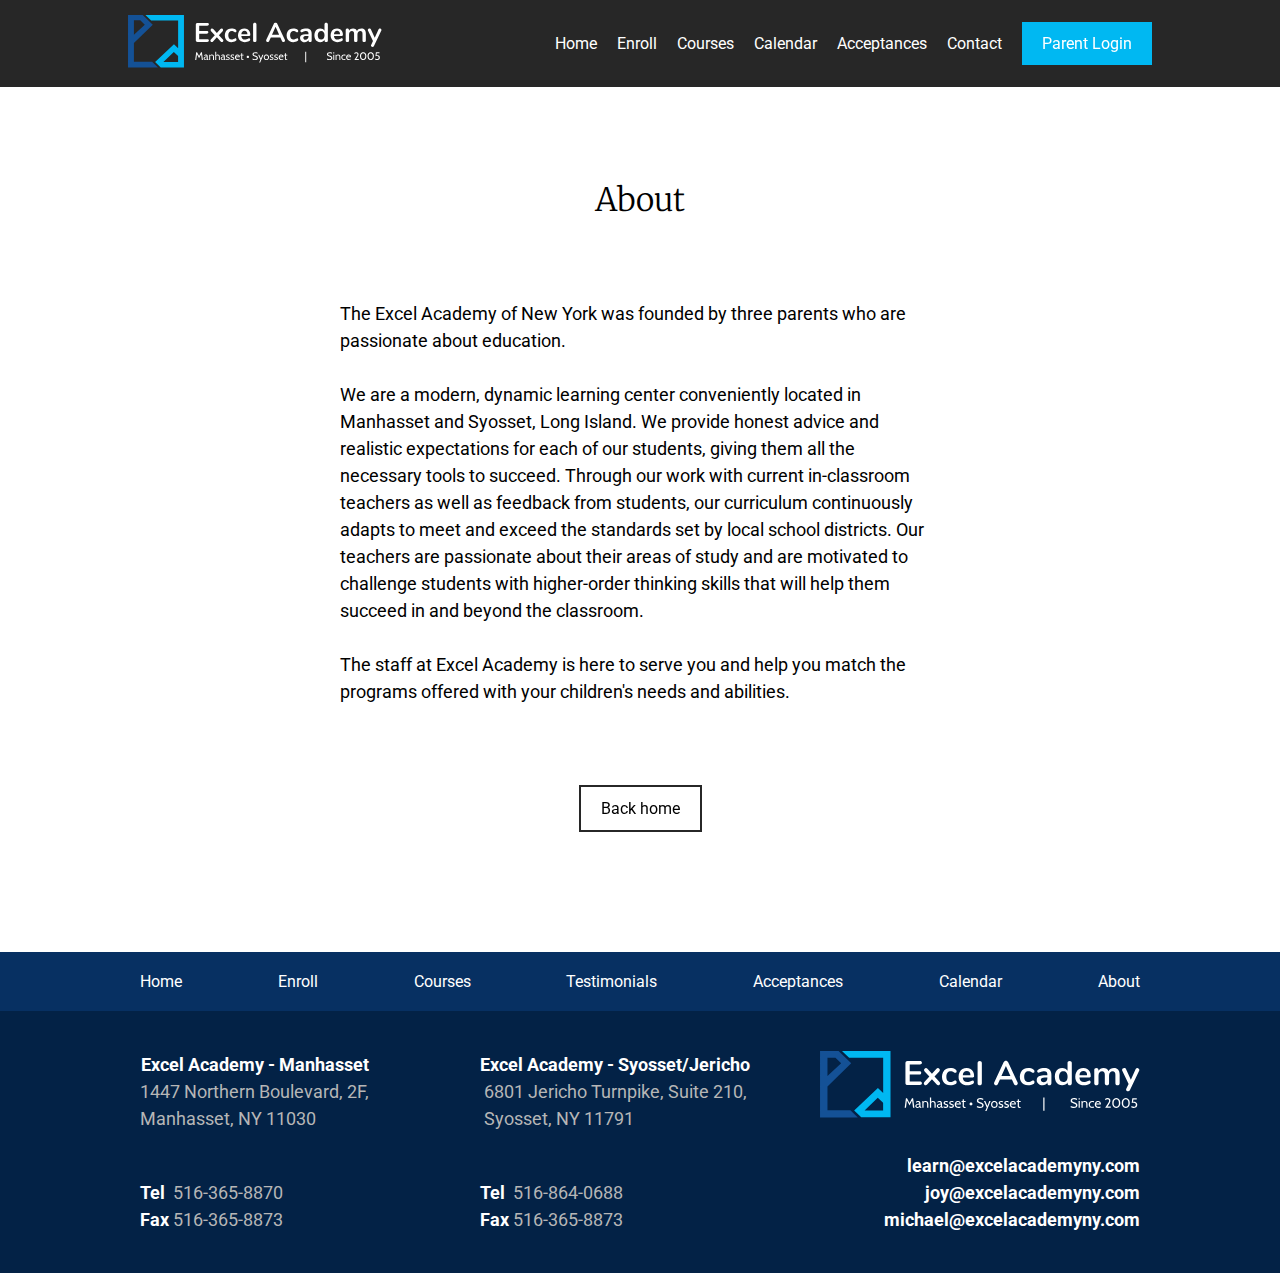
<file: about.html>
<!DOCTYPE html>
<html lang="en" dir="ltr">

<head>
  <meta charset="utf-8">
  <meta name="viewport" content="width=device-width, initial-scale=1.0">
  <meta name="format-detection" content="telephone=no">
  <link rel="shortcut icon" type="image/x-icon" href="favicon.ico">
  <link href="master.css?version=8" rel="stylesheet">
  <link href="about.css?version=8" rel="stylesheet">
  <script src="gsap.min.js"></script>
  <script src="ScrollTrigger.min.js"></script>
  <script src="app.js?version=8" defer></script>
  <title>Excel Academy of NY - About</title>
</head>

<body>
  <div class="stretch-wrapper">
    <main>
      <section>
        <div class="content">
          <h2>About</h2>
          <p>
            The Excel Academy of New York was founded by three parents who
            are passionate about education.
            <br><br>
            We are a modern, dynamic learning center conveniently located
            in Manhasset and Syosset, Long Island. We provide honest advice
            and realistic expectations for each of our students, giving them
            all the necessary tools to succeed. Through our work with current
            in-classroom teachers as well as feedback from students, our
            curriculum continuously adapts to meet and exceed the standards
            set by local school districts. Our teachers are passionate about
            their areas of study and are motivated to challenge students with
            higher-order thinking skills that will help them succeed in and
            beyond the classroom.
            <br><br>
            The staff at Excel Academy is
            here to serve you and help you match the programs offered with
            your children's needs and abilities.
          </p>
          <a href="index.html" class="cta-btn">
            <div class="fill-wrapper">
              <div class="fill"></div>
            </div>
            <span class="upper">Back home</span>
            <span class="lower">Back home</span>
          </a>
        </div>
      </section>
    </main>
  </div>
</body>

</html>
</file>
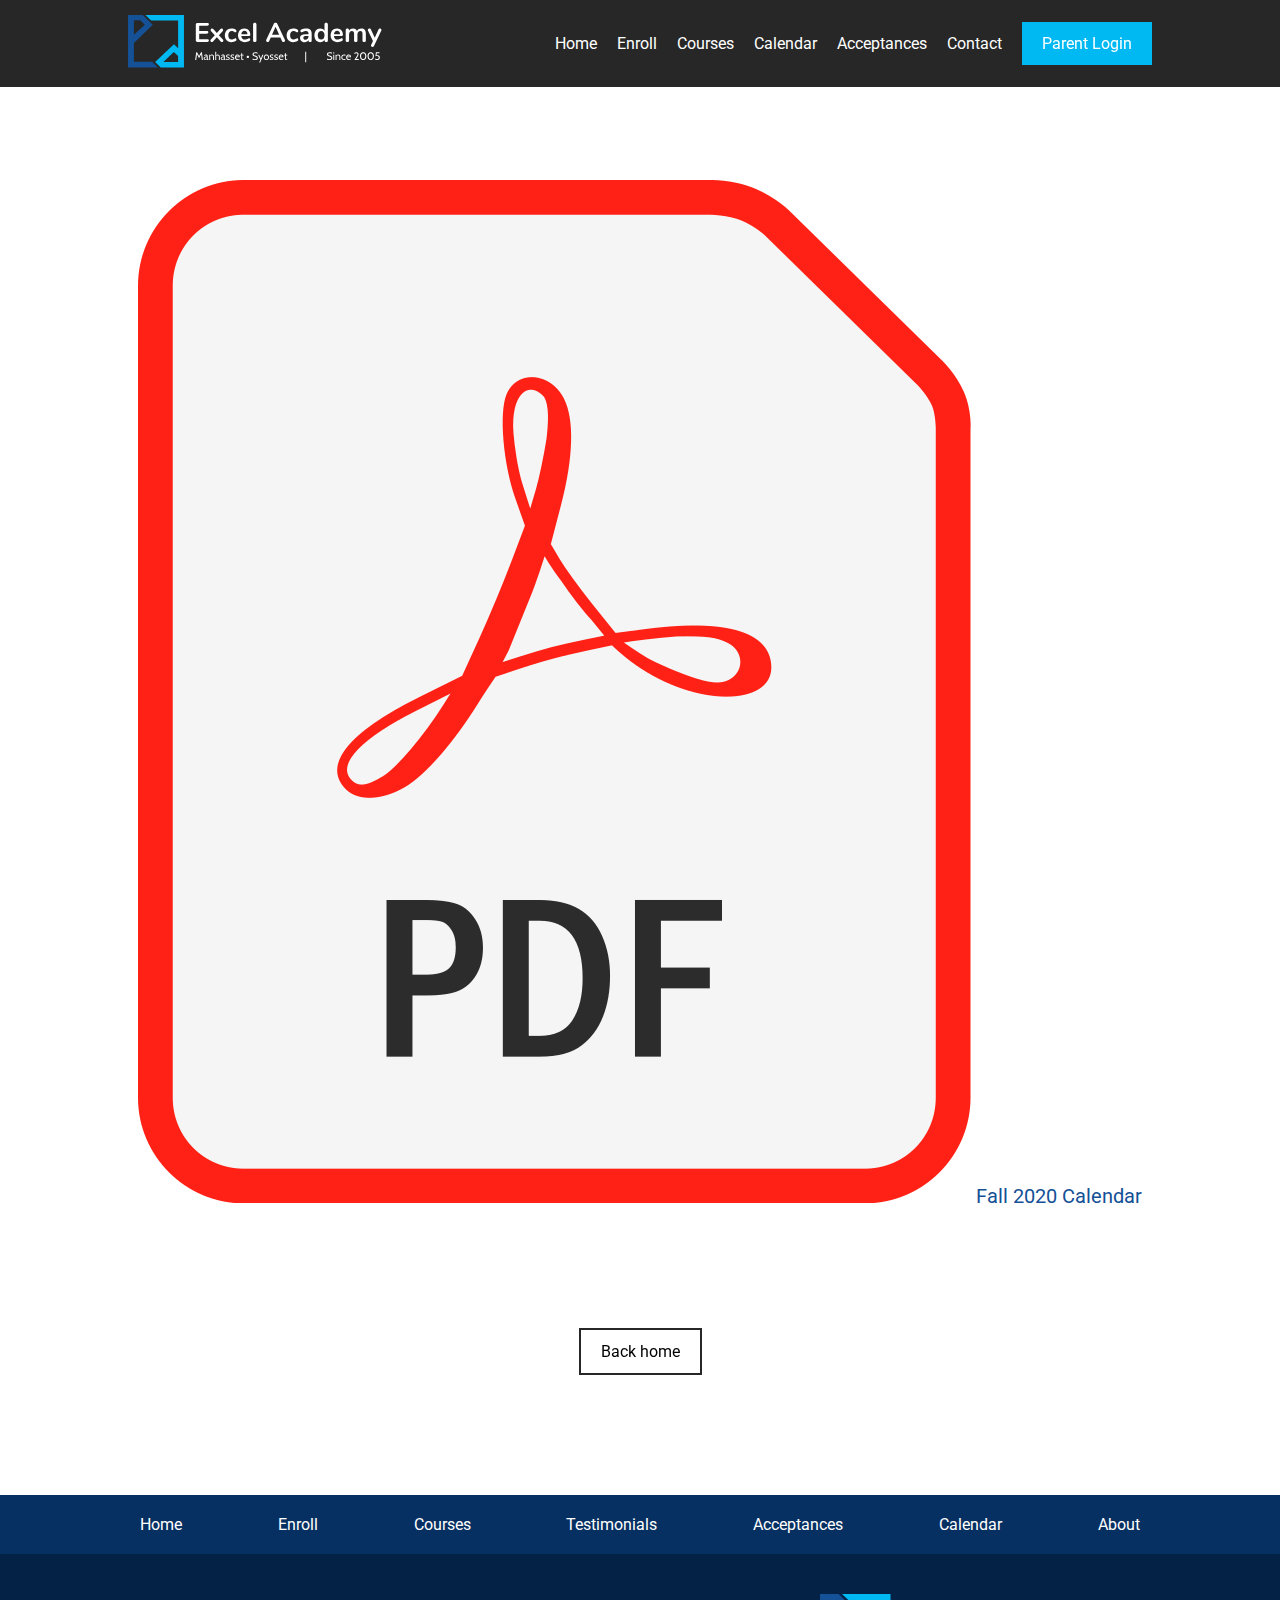
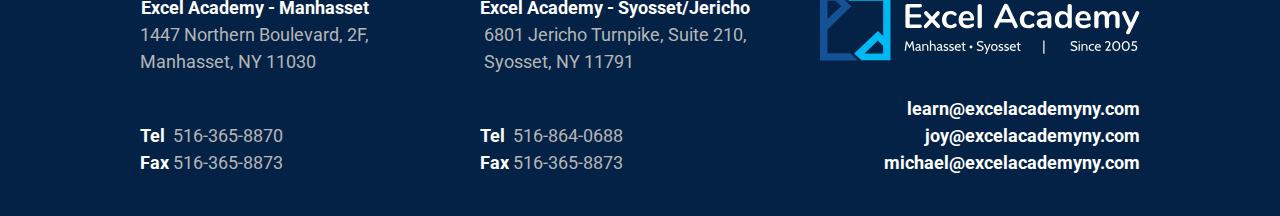
<file: calendar.html>
<!DOCTYPE html>
<html lang="en" dir="ltr">

<head>
  <meta charset="utf-8">
  <meta name="viewport" content="width=device-width, initial-scale=1.0">
  <meta name="format-detection" content="telephone=no">
  <link rel="shortcut icon" type="image/x-icon" href="favicon.ico">
  <link href="master.css?version=8" rel="stylesheet">
  <link href="calendar.css?version=8" rel="stylesheet">
  <script src="gsap.min.js"></script>
  <script src="ScrollTrigger.min.js"></script>
  <script src="app.js?version=8" defer></script>
  <title>Excel Academy of NY - Calendar</title>
</head>

<body>
  <div class="stretch-wrapper">
    <main>
      <section>
        <div class="content">
          <div id="calendar-entry-grid">
            <div class="calendar-entry">
              <a class="link" target="_blank" href="2020Fall - Calendar.pdf">
                <img src="res/pdficon.png">
                <span>Fall 2020 Calendar</span>
              </a>
            </div>
          </div>
          <a href="index.html" class="cta-btn">
            <div class="fill-wrapper">
              <div class="fill"></div>
            </div>
            <span class="upper">Back home</span>
            <span class="lower">Back home</span>
          </a>
        </div>
      </section>
    </main>
  </div>
</body>

</html>
</file>
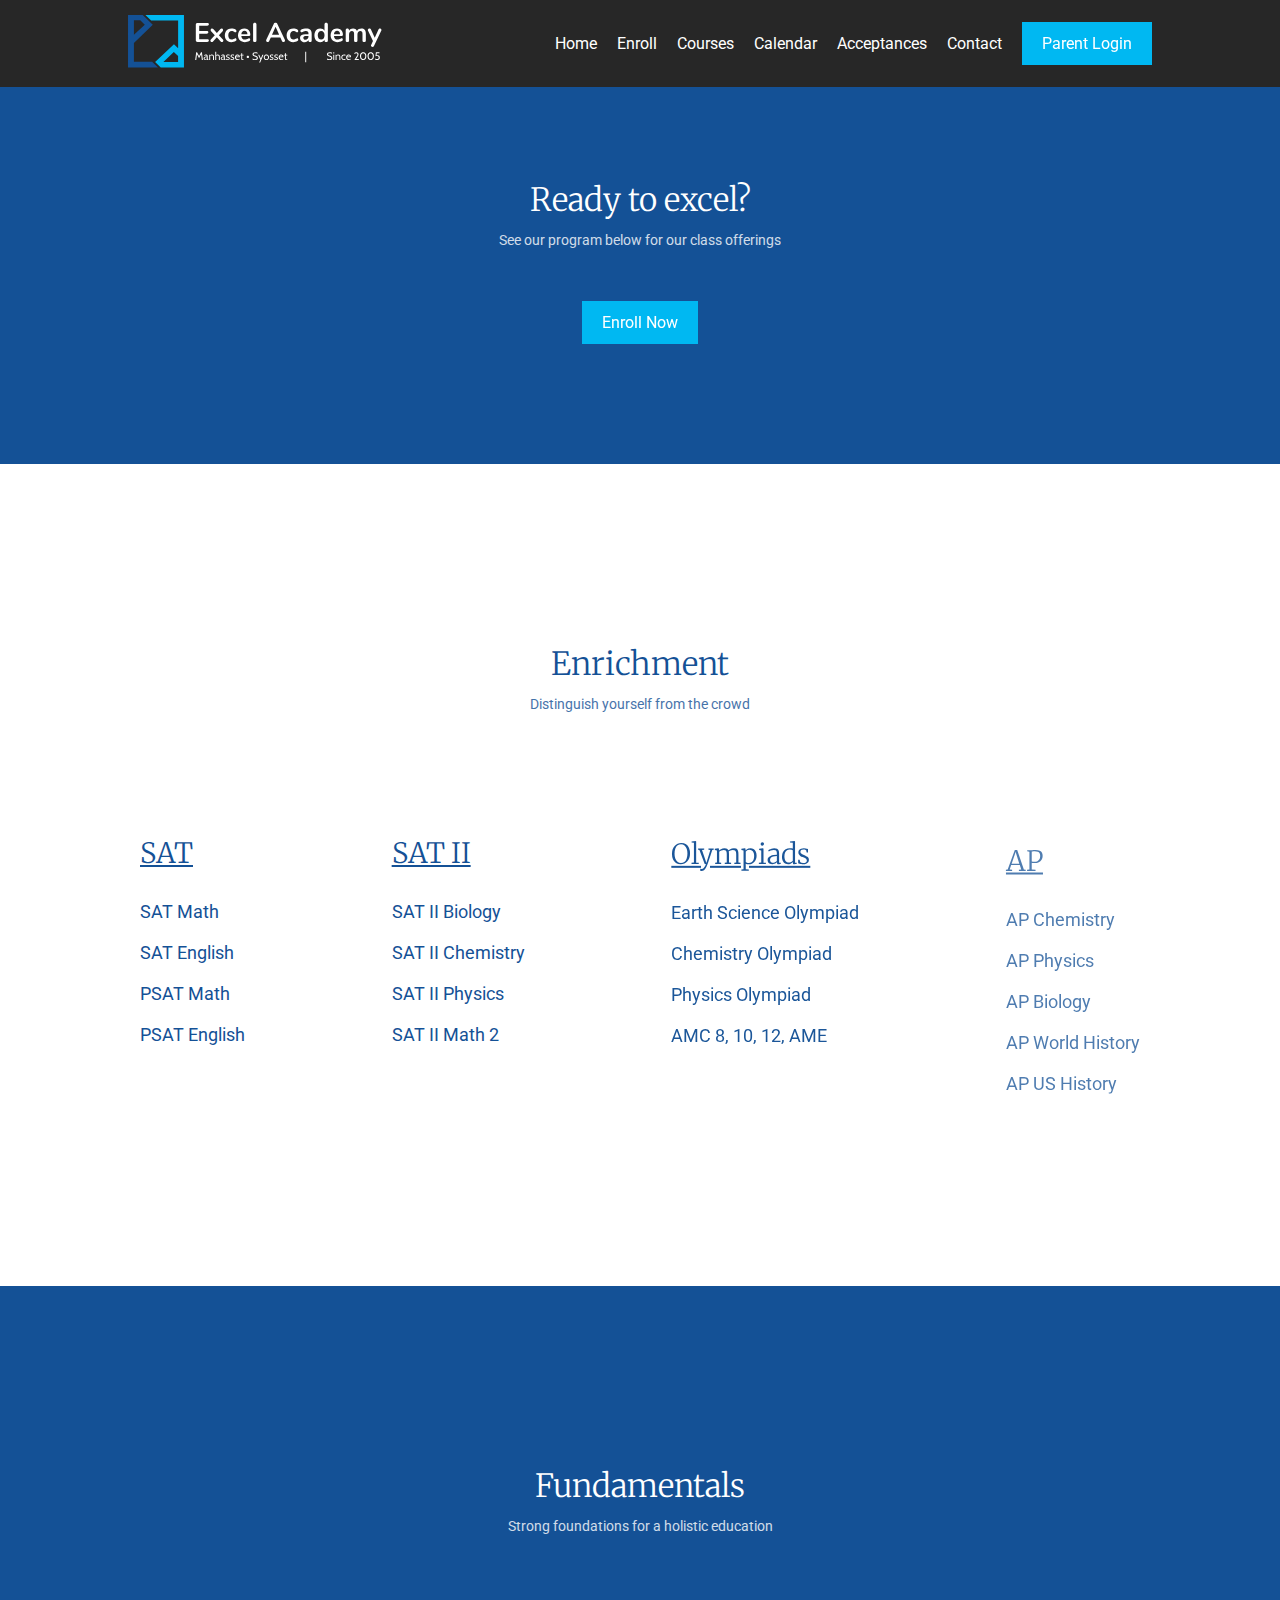
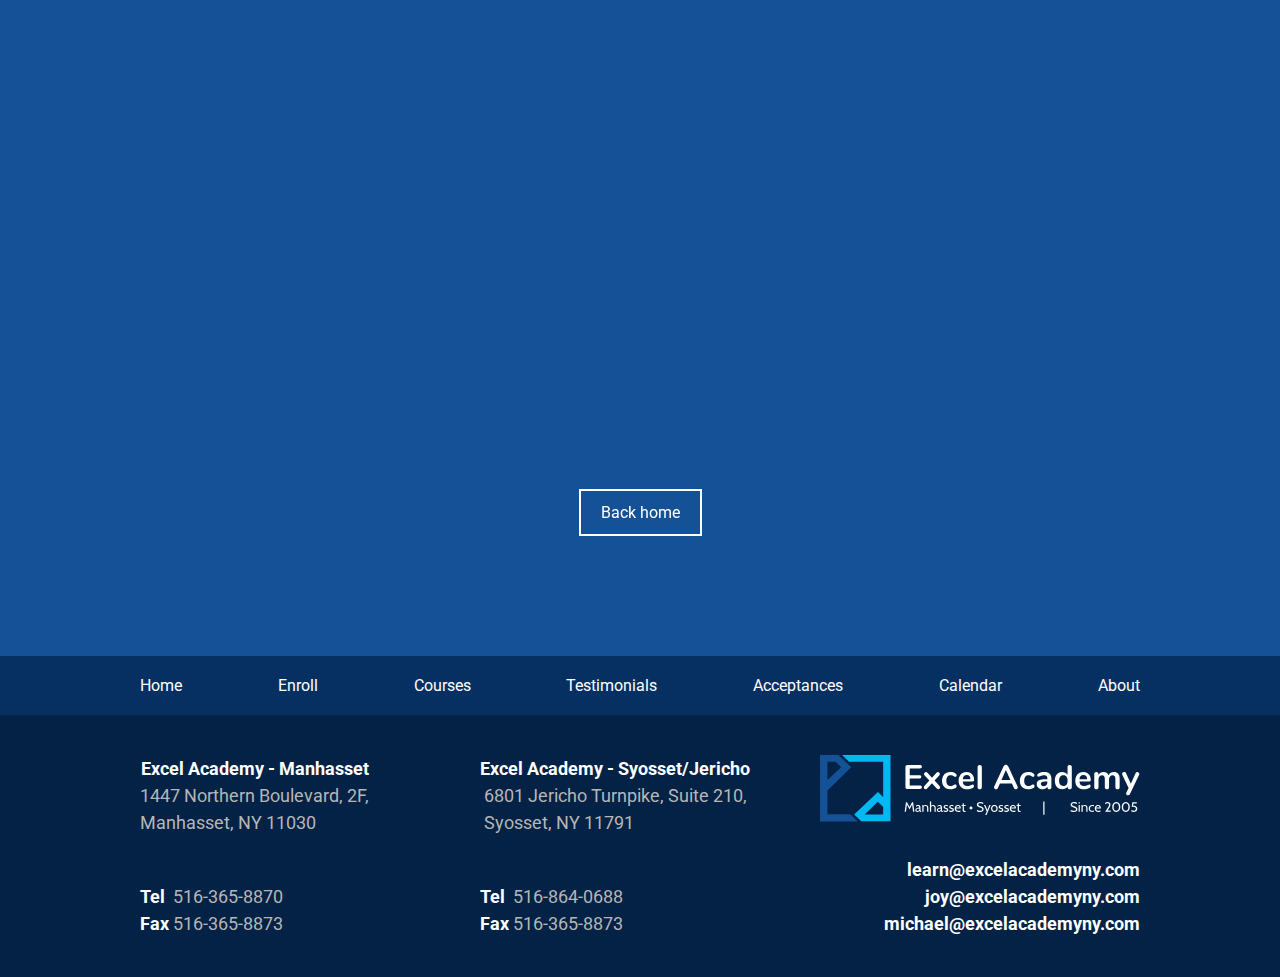
<file: courses.html>
<!DOCTYPE html>
<html lang="en" dir="ltr">

<head>
  <meta charset="utf-8">
  <meta name="viewport" content="width=device-width, initial-scale=1.0">
  <meta name="format-detection" content="telephone=no">
  <link rel="shortcut icon" type="image/x-icon" href="favicon.ico">
  <link href="master.css?version=8" rel="stylesheet">
  <link href="courses.css?version=8" rel="stylesheet">
  <script src="gsap.min.js"></script>
  <script src="ScrollTrigger.min.js"></script>
  <script src="app.js?version=8" defer></script>
  <title>Excel Academy of NY - Courses</title>
</head>

<body>
  <div class="stretch-wrapper">
    <main>
      <section id="ready">
        <div class="content">
          <div class="title">
            <h2>Ready to excel?</h2>
            <p class="subtitle">See our program below for our class offerings</p>
            <div id="underline"></div>
          </div>
          <div class="cta-group">
            <a href="enroll.html" class="cta-enroll cta-btn">
              <div class="fill-wrapper">
                <div class="fill"></div>
              </div>
              <span class="upper">Enroll Now</span>
              <span class="lower">Enroll Now</span>
            </a>
          </div>
        </div>
      </section>
      <section id="enrichment">
        <div class="content">
          <div>
            <h2 class="title">Enrichment</h2>
            <p class="subtitle">Distinguish yourself from the crowd</p>
          </div>
          <div class="categories-container">
            <div class="category">
              <div class="category-title">
                <h3 class="category-title-text">SAT</h3>
                <h3 class="category-title-arrow"></h3>
              </div>
              <ul>
                <li>SAT Math</li>
                <li>SAT English</li>
                <li>PSAT Math</li>
                <li>PSAT English</li>
              </ul>
            </div>
            <div class="category">
              <div class="category-title">
                <h3 class="category-title-text">SAT II</h3>
                <h3 class="category-title-arrow"></h3>
              </div>
              <ul>
                <li>SAT II Biology</li>
                <li>SAT II Chemistry</li>
                <li>SAT II Physics</li>
                <li>SAT II Math 2</li>
              </ul>
            </div>
            <div class="category">
              <div class="category-title">
                <h3 class="category-title-text">Olympiads</h3>
                <h3 class="category-title-arrow"></h3>
              </div>
              <ul>
                <li>Earth Science Olympiad</li>
                <li>Chemistry Olympiad</li>
                <li>Physics Olympiad</li>
                <li>AMC 8, 10, 12, AME</li>
              </ul>
            </div>
            <div class="category">
              <div class="category-title">
                <h3 class="category-title-text">AP</h3>
                <h3 class="category-title-arrow"></h3>
              </div>
              <ul>
                <li>AP Chemistry</li>
                <li>AP Physics</li>
                <li>AP Biology</li>
                <li>AP World History</li>
                <li>AP US History</li>
              </ul>
            </div>
          </div>
        </div>
      </section>
      <section id="fundamentals">
        <div class="content">
          <div>
            <h2 class="title">Fundamentals</h2>
            <p class="subtitle">Strong foundations for a holistic education</p>
          </div>
          <div class="categories-container">
            <div class="category">
              <div class="category-title">
                <h3 class="category-title-text">Elementary</h3>
                <h3 class="category-title-arrow"></h3>
              </div>
              <ul>
                <li>3rd Grade</li>
                <li>4th Grade</li>
                <li>5th Grade</li>
                <li>Elementary Writing</li>
              </ul>
            </div>
            <div class="category">
              <div class="category-title">
                <h3 class="category-title-text">Middle</h3>
                <h3 class="category-title-arrow"></h3>
              </div>
              <ul>
                <li>Pre-Algebra</li>
                <li>Algebra</li>
                <li>6th Grade English</li>
                <li>7th Grade English</li>
                <li>8th Grade English</li>
                <li>Middle Writing</li>
              </ul>
            </div>
            <div class="category">
              <div class="category-title">
                <h3 class="category-title-text">High</h3>
                <h3 class="category-title-arrow"></h3>
              </div>
              <ul>
                <li>Integrated Algebra</li>
                <li>Geometry</li>
                <li>Algebra 2</li>
                <li>Pre-Calculus</li>
                <li>Advanced Writing</li>
              </ul>
            </div>
            <div class="category">
              <div class="category-title">
                <h3 class="category-title-text">Sciences</h3>
                <h3 class="category-title-arrow"></h3>
              </div>
              <ul>
                <li>Biology</li>
                <li>Chemistry</li>
                <li>Physics</li>
                <li>Earth Science</li>
              </ul>
            </div>
          </div>
          <a href="index.html" class="cta-btn">
            <div class="fill-wrapper">
              <div class="fill"></div>
            </div>
            <span class="upper">Back home</span>
            <span class="lower">Back home</span>
          </a>
        </div>
      </section>
    </main>
  </div>
</body>

</html>
</file>
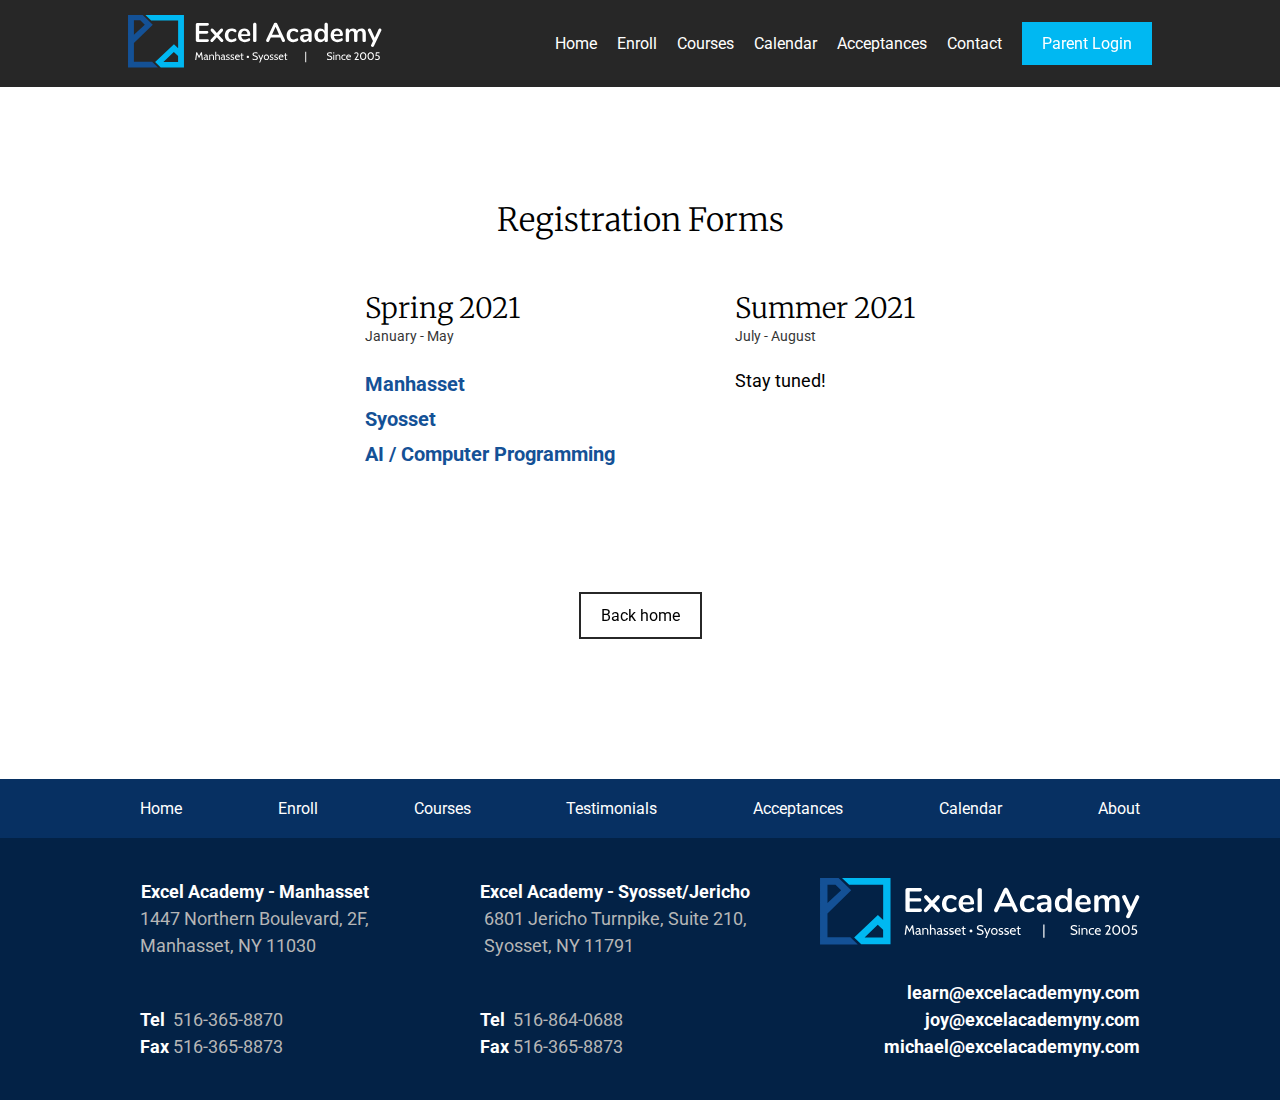
<file: enroll.html>
<!DOCTYPE html>
<html lang="en" dir="ltr">

<head>
  <meta charset="utf-8">
  <meta name="viewport" content="width=device-width, initial-scale=1.0">
  <meta name="format-detection" content="telephone=no">
  <link rel="shortcut icon" type="image/x-icon" href="favicon.ico">
  <link href="master.css?version=8" rel="stylesheet">
  <link href="enroll.css?version=8" rel="stylesheet">
  <script src="gsap.min.js"></script>
  <script src="ScrollTrigger.min.js"></script>
  <script src="app.js?version=8" defer></script>
  <title>Excel Academy of NY - Home</title>
</head>

<body>
  <div class="stretch-wrapper">
    <main>
      <section>
        <div class="content">
          <h2>Registration Forms</h2>
          <div class="semester-list">
            <div>
              <h3>Spring 2021</h3>
              <p class="subtitle">January - May</p>
              <div>
                <a target="_blank" class="link" href="2021SpringProgramManhasset.pdf">Manhasset</a>
                <br>
                <a target="_blank" class="link" href="2021SpringProgramManhasset.pdf">Syosset</a>
                <br>
                <a target="_blank" class="link" href="2021SpringProgramAI.pdf">AI / Computer Programming</a>
              </div>
            </div>
            <div>
              <h3>Summer 2021</h3>
              <p class="subtitle">July - August</p>
              <div>
                <p>Stay tuned!</p>
              </div>
            </div>
          </div>
          <a href="index.html" class="cta-btn">
            <div class="fill-wrapper">
              <div class="fill"></div>
            </div>
            <span class="upper">Back home</span>
            <span class="lower">Back home</span>
          </a>
        </div>
      </section>
    </main>
  </div>
</body>
</file>
<file: master.css>
@import url("https://fonts.googleapis.com/css2?family=Merriweather:wght@300;400&family=Roboto:wght@300;400&display=swap");
* {
  margin: 0;
  padding: 0;
  box-sizing: border-box;
}

body {
  /* Undone by JS */
  opacity: 0;
}

html, body {
  width: 100%;
  height: 100%;
  min-width: 100%;
  min-height: 100%;
  scroll-behavior: smooth;
}

body {
  height: 100%;
}

body.mobile-nav-open {
  overflow: hidden;
}

.stretch-wrapper {
  position: absolute;
  top: 0;
  left: 0;
  width: 100%;
  height: 100%;
  display: grid;
  grid-template-rows: 1fr auto;
}
.stretch-wrapper main section, .stretch-wrapper main .content {
  display: flex;
  flex-direction: column;
  justify-content: center;
  align-items: center;
}

.content {
  width: 80%;
  margin: auto;
  padding: 120px 0;
  max-width: 1000px;
}

a {
  text-decoration: none;
  color: inherit;
  white-space: nowrap;
}

.cta-group {
  display: flex;
  flex-direction: column;
  align-items: center;
  font-family: "Merriweather", serif;
}
.cta-group .cta-enroll {
  z-index: 2;
  position: relative;
  background: #00B8F2;
  color: white;
}
.cta-group .cta-explore {
  z-index: 1;
  margin-top: 30px;
  display: block;
  font-family: "Roboto", sans-serif;
  font-weight: normal !important;
  color: #00B8F2;
}

.cta-btn {
  position: relative;
  cursor: pointer;
  display: flex;
  user-select: none;
  text-align: center;
  justify-content: center;
  font-family: "Roboto", sans-serif;
  font-size: 16px !important;
  color: white;
  padding: 12px 20px;
}
.cta-btn .fill-wrapper {
  z-index: 0 !important;
  position: absolute;
  top: 0;
  left: 0;
  width: 100%;
  height: 100%;
  overflow: hidden;
}
.cta-btn .fill-wrapper .fill {
  position: absolute;
  left: 50%;
  top: 50%;
  transform: translate(-50%, -50%);
  height: 250%;
  background: #272727;
  width: 0;
  opacity: 0;
  will-change: width, opacity;
  transition: width 200ms ease-out, opacity 200ms ease-out;
}
.cta-btn span {
  display: block !important;
  z-index: 1 !important;
  will-change: transform, opacity;
  transition: transform 200ms ease-out, opacity 200ms ease-out;
}
.cta-btn .lower {
  position: absolute;
  transform: translate(0, 100%);
  opacity: 0;
}

.cta-btn:hover .fill {
  width: 180%;
  opacity: 1;
}
.cta-btn:hover .upper {
  transform: translate(0, -100%);
  opacity: 0;
}
.cta-btn:hover .lower {
  transform: translate(0, 0);
  opacity: 1;
}

.link {
  position: relative;
  font-family: "Roboto", sans-serif;
}
.link::after {
  position: absolute;
  display: block;
  content: "";
  height: 2px;
  width: 100%;
  background: black;
  margin-top: 0px;
  transform: scaleX(0);
  transform-origin: right;
  opacity: 0;
  will-change: transform, opacity;
  transition: transform 200ms ease-out, opacity 200ms linear;
}

.link:hover::after {
  opacity: 1;
  transform-origin: left;
  transform: scaleX(1);
}

h1 {
  font-family: "Merriweather", serif;
  font-size: clamp(40px, 5vw, 50px);
  font-weight: lighter;
}

h2 {
  font-family: "Merriweather", serif;
  font-weight: lighter;
  font-size: 32px;
}

h3 {
  font-family: "Merriweather", serif;
  font-weight: lighter;
  font-size: 28px;
}

p {
  font-family: "Roboto", sans-serif;
  font-size: 18px;
  line-height: 150%;
}

.subtitle {
  font-size: 14px;
  opacity: 0.8;
}

.huge {
  z-index: -1;
  user-select: none;
  position: absolute;
  font-size: 200px;
  top: 0;
  left: 0;
  transform: translateY(-40px);
  opacity: 0.015;
  white-space: nowrap;
}

header {
  position: fixed;
  z-index: 99;
  width: 100%;
  background: #272727;
}
header .content {
  width: 80%;
  max-width: 1800px;
  padding: 15px 0 !important;
  display: flex;
  justify-content: space-between;
  align-items: center;
}
header #logo img {
  user-select: none;
  width: 80%;
}
header nav#desktop-nav {
  display: none;
}
header #login {
  display: none;
}
header #burger {
  z-index: 100;
  user-select: none;
  width: 25px;
  max-width: 30px;
  min-width: 25px;
  justify-self: flex-end;
  cursor: pointer;
}
header #burger div {
  display: block;
  background: white;
  width: 25px;
  height: 2px;
  will-change: transform;
}
header #burger div:nth-child(1) {
  transform: translate(0, -300%);
}
header #burger div:nth-child(3) {
  transform: translate(0, 300%);
}
header nav#mobile-nav {
  display: none;
  user-select: none;
  position: fixed;
  top: 0;
  left: 0;
  z-index: 99;
  width: 100%;
  height: 100%;
  min-width: 100%;
  min-height: 100%;
}
header nav#mobile-nav #mobile-nav-bg {
  opacity: 0;
  z-index: -1;
  position: absolute;
  width: 100%;
  height: 100%;
  min-width: 100%;
  min-height: 100%;
  background: #272727;
}
header nav#mobile-nav #mobile-nav-links {
  position: absolute;
  top: 50%;
  left: 50%;
  transform: translate(-50%, -50%);
  height: 60%;
  min-height: 350px;
  overflow: scroll;
  display: flex;
  flex-direction: column;
  justify-content: space-between;
  align-items: flex-end;
}
header nav#mobile-nav #mobile-nav-links a {
  position: relative;
  color: white;
  font-size: 50px;
  font-family: "Roboto", sans-serif;
  font-weight: lighter;
  overflow: hidden;
  height: max-content;
}
header nav#mobile-nav #mobile-nav-links a div {
  will-change: transform;
  transform: translate(0, 100%);
}

main {
  width: 100%;
  min-width: 100%;
  max-width: 100%;
}

footer section#footer-links {
  background: #073062;
  display: flex;
  justify-content: center;
}
footer section#footer-links .content {
  padding: 20px 0;
  display: grid;
  grid-template-columns: repeat(3, 1fr);
  justify-items: center;
}
footer section#footer-links .content .link {
  width: fit-content;
  font-size: 16px;
  margin: 10px auto;
  color: white;
}
footer section#footer-links .content .link::after {
  background: white;
}
footer section#contact {
  display: flex;
  justify-content: center;
  background: #032246;
}
footer section#contact .content {
  padding: 40px 0;
  display: grid;
  grid-template-columns: 1fr;
  justify-items: center;
  grid-gap: 20px;
}
footer section#contact .content > div {
  display: flex;
  flex-direction: column;
  align-items: center;
  width: fit-content;
}
footer section#contact .content > div p {
  text-align: center;
  color: #b6b6b6;
}
footer section#contact .content > div p span {
  color: #fff;
  font-weight: bolder;
}
footer section#contact .content .number {
  margin-bottom: 50px;
}
footer section#contact .content a {
  display: flex;
  justify-content: center;
  margin-top: 50px;
}

@media only screen and (min-width: 992px) {
  h1 {
    white-space: nowrap;
  }

  #cta h1, #cta p {
    text-align: left !important;
  }

  .cta-group {
    flex-direction: row;
    align-items: center !important;
  }
  .cta-group .cta-explore {
    margin-top: 0;
    margin-left: 40px !important;
  }
  .cta-group .cta-explore::after {
    background: #00B8F2;
  }

  header #mobile-nav, header #burger {
    display: none;
  }
  header nav#desktop-nav {
    display: flex;
    align-items: center;
    justify-self: flex-end;
    width: fit-content;
  }
  header nav#desktop-nav .link {
    font-size: 16px;
    color: white;
    margin-right: 20px;
  }
  header nav#desktop-nav .link::after {
    background: white;
  }
  header #logo img {
    width: 90%;
  }
  header #login {
    display: flex;
    flex-direction: row;
    color: black;
    justify-content: center;
    justify-self: flex-end;
    align-items: center;
    background: #00B8F2;
    color: white;
    width: 100%;
    font-size: 100%;
    font-size: 20px;
  }
  header #login .fill {
    background: white;
  }
  header #login .lower {
    color: black;
  }

  footer section#footer-links .content {
    max-width: 1000px;
    display: flex !important;
    justify-content: space-between;
    grid-gap: 20px;
  }
  footer section#footer-links .content a {
    margin: 0 !important;
  }
  footer section#contact .content {
    max-width: 1000px;
    grid-template-columns: repeat(3, 1fr) !important;
    grid-template-rows: repeat(2, 1fr) !important;
    grid-template-areas: "maddr saddr logo" "mnum  snum  email";
  }
  footer section#contact .content p {
    text-align: left !important;
  }
  footer section#contact .content .address, footer section#contact .content .number {
    justify-self: flex-start;
  }
  footer section#contact .content .address {
    align-self: flex-start;
  }
  footer section#contact .content .number {
    margin-bottom: 0 !important;
    align-self: flex-end;
  }
  footer section#contact .content .manhasset.address {
    grid-area: maddr;
  }
  footer section#contact .content .manhasset.number {
    grid-area: mnum;
  }
  footer section#contact .content .syosset.address {
    grid-area: saddr;
  }
  footer section#contact .content .syosset.number {
    grid-area: snum;
  }
  footer section#contact .content .email {
    grid-area: email;
    align-items: flex-end;
    align-self: flex-end;
    justify-self: flex-end;
  }
  footer section#contact .content .email p:nth-child(2) {
    margin: 0;
  }
  footer section#contact .content #footer-logo-wrapper {
    position: relative;
    grid-area: logo;
    width: 100%;
    height: 100%;
  }
  footer section#contact .content #footer-logo-wrapper img {
    position: absolute;
    width: 100%;
    top: 0;
    right: 0;
  }
}

/*# sourceMappingURL=master.css.map */
</file>
<file: about.css>
@import url("https://fonts.googleapis.com/css2?family=Merriweather:wght@300;400&family=Roboto:wght@300;400&display=swap");
main .content {
  width: 70%;
  max-width: 600px;
  padding-top: 180px;
  padding-bottom: 120px;
  display: flex;
  flex-direction: column;
  align-items: center;
}
main .content h2 {
  text-align: center;
  margin-bottom: 80px;
}
main .content .cta-btn {
  margin-top: 80px;
  border: 2px solid #272727;
}
main .content .cta-btn .fill {
  background: #272727;
}
main .content .upper {
  color: black;
}
main .content .lower {
  color: white;
}

/*# sourceMappingURL=about.css.map */
</file>
<file: calendar.css>
@import url("https://fonts.googleapis.com/css2?family=Merriweather:wght@300;400&family=Roboto:wght@300;400&display=swap");
main .content {
  width: 90%;
  max-width: 1200px;
  padding-top: 180px;
}
main .content #calendar-entry-grid {
  display: grid;
  grid-template-columns: repeat(1, 1fr);
  grid-template-rows: repeat(1, 1fr);
  justify-items: center;
  align-items: center;
  grid-gap: 120px;
}
main .content .link {
  color: #145196;
  font-size: 20px;
}
main .content > .cta-btn {
  margin-top: 120px;
  border: 2px solid #272727;
}
main .content > .cta-btn .fill {
  background: #272727;
}
main .content > .cta-btn .upper {
  color: black;
}
main .content > .cta-btn .lower {
  color: white;
}

/*# sourceMappingURL=calendar.css.map */
</file>
<file: courses.css>
@import url("https://fonts.googleapis.com/css2?family=Merriweather:wght@300;400&family=Roboto:wght@300;400&display=swap");
main .categories-container {
  margin-top: 120px;
  display: flex;
  flex-direction: column;
}
main .category {
  margin-bottom: 80px;
  width: fit-content;
}
main .category-title {
  margin-bottom: 30px;
  text-decoration: underline;
}
main li {
  list-style-type: none;
  margin-top: 20px;
  font-family: "Roboto", sans-serif;
  font-size: 18px;
}
main section {
  position: relative;
  background: #145196;
}
main section .content {
  display: flex;
  text-align: center;
  padding-top: 180px;
}
main section .content .title {
  position: relative;
}
main section .content .title h2, main section .content .title p {
  color: white !important;
}
main section .content .title #underline {
  content: "";
  display: block;
  position: absolute;
  width: 100%;
  transform-origin: left;
  transform: scaleX(0);
  height: 3px;
  background: white;
}
main section .content .subtitle {
  margin-top: 10px;
}
main section .content .cta-group {
  margin-top: 50px;
}
main section .content .location {
  border: 2px solid #272727;
}
main section .content .cta-explore {
  color: #00B8F2;
}
main section .content .link::after {
  background: #00B8F2;
}
main section#enrichment {
  background: white;
}
main section#enrichment .content {
  color: #145196;
}
main section#fundamentals {
  background: #145196;
  color: white;
}
main section#fundamentals .cta-btn {
  margin-top: 60px;
  border: 2px solid white;
}
main section#fundamentals .fill {
  background: white;
}
main section#fundamentals .upper {
  color: white;
}
main section#fundamentals .lower {
  color: black;
}
main .category {
  text-align: center;
}
main .title {
  text-align: center;
}
main .categories-container {
  align-items: center;
}

@media only screen and (min-width: 600px) {
  main #enrichment .content, main #fundamentals .content {
    align-items: center !important;
  }
  main .category {
    text-align: left !important;
  }
  main .categories-container {
    display: grid !important;
    align-items: flex-start !important;
    grid-template-columns: 1fr 1fr;
    grid-template-rows: 1fr 1fr;
    grid-auto-flow: column;
    grid-row-gap: 10px;
    grid-column-gap: 50px;
  }
}
@media only screen and (min-width: 850px) {
  main .categories-container {
    display: flex !important;
    flex-direction: row !important;
    justify-content: space-between;
    width: 100%;
  }
  main .title, main .subtitle {
    text-align: center;
  }
}

/*# sourceMappingURL=courses.css.map */
</file>
<file: enroll.css>
@import url("https://fonts.googleapis.com/css2?family=Merriweather:wght@300;400&family=Roboto:wght@300;400&display=swap");
main section .content {
  width: 80%;
  max-width: 800px;
  padding-top: 200px;
  padding-bottom: 140px;
  display: flex;
  flex-direction: column;
  align-items: center;
}
main section .content h2 {
  text-align: center;
}
main section .content .semester-list {
  margin-top: 50px;
  width: 80%;
  max-width: 550px;
  justify-content: space-between;
  display: flex;
}
main section .content .semester-list .subtitle {
  margin-bottom: 20px;
}
main section .content .link {
  display: inline-block;
  color: #145196;
  font-weight: bolder;
  font-size: 20px;
  line-height: 175%;
}
main section .content .link::after {
  margin-top: -5px;
}
main section .content .cta-btn {
  margin-top: 120px;
  border: 2px solid #272727;
}
main section .content .cta-btn .fill {
  background: #272727;
}
main section .content .upper {
  color: black;
}
main section .content .lower {
  color: white;
}

@media only screen and (max-width: 991px) {
  main section .semester-list {
    flex-direction: column;
    align-items: center;
    text-align: center;
    min-height: 500px;
  }
}

/*# sourceMappingURL=enroll.css.map */
</file>
